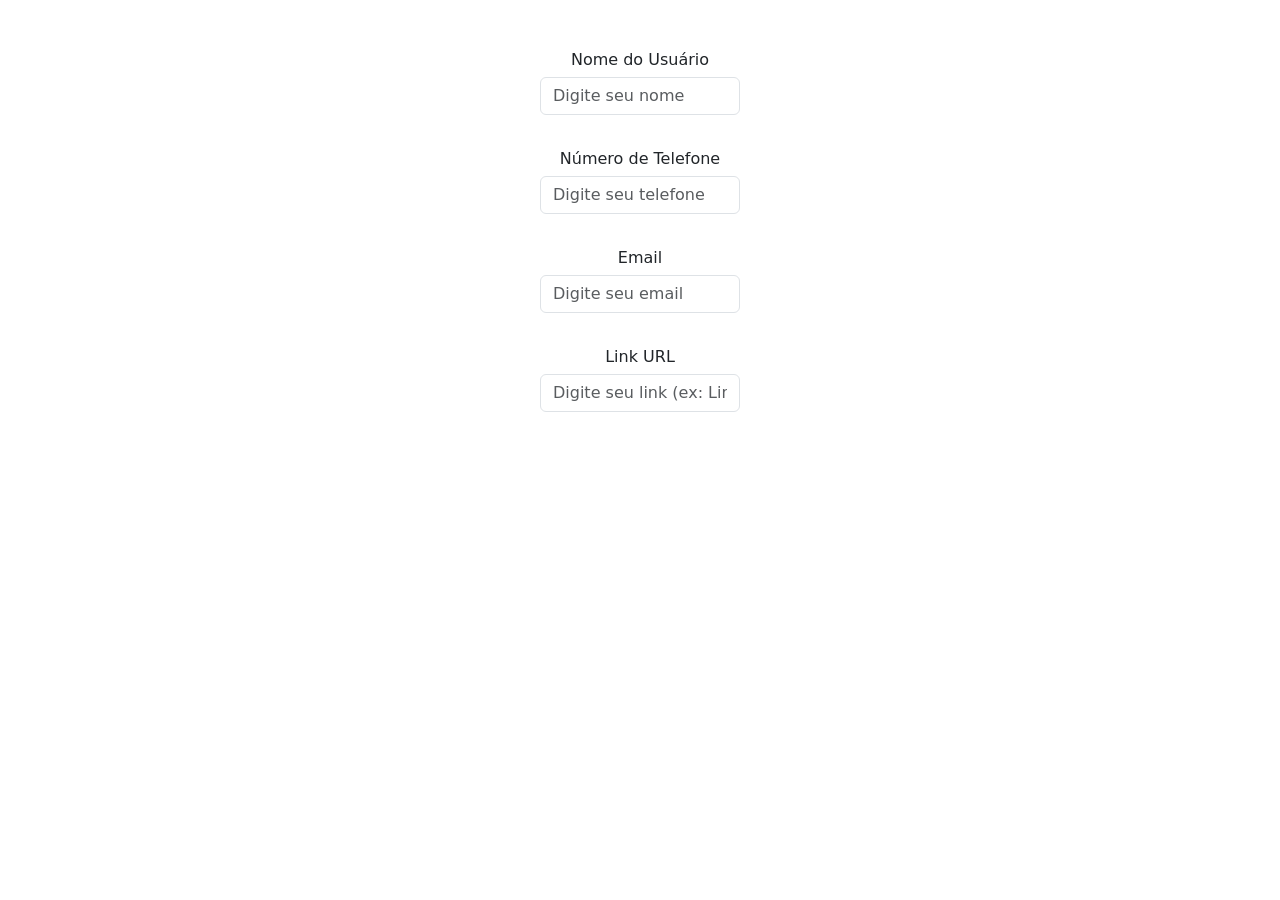
<file: candidatura.html>
<!DOCTYPE html>
<html lang="en">
<head>
    <meta charset="UTF-8">
    <meta name="viewport" content="width=device-width, initial-scale=1.0">
    <title>Detalhes das Empresas</title>
    <link href="css/bootstrap.min.css" rel="stylesheet">
    <link rel="stylesheet" href="estilosite.css">
</head>

<body>
  <div class="container my-5">
    <div class="d-flex flex-column align-items-center gap-3">
      <div class="mb-3" style="width: 200px;">
        <label for="nome" class="form-label">Nome do Usuário</label>
        <input type="text" class="form-control" id="nome" placeholder="Digite seu nome">
      </div>

      <div class="mb-3" style="width: 200px;">
        <label for="telefone" class="form-label">Número de Telefone</label>
        <input type="tel" class="form-control" id="telefone" placeholder="Digite seu telefone">
      </div>

      <div class="mb-3" style="width: 200px;">
        <label for="email" class="form-label">Email</label>
        <input type="email" class="form-control" id="email" placeholder="Digite seu email">
      </div>

      <div class="mb-3" style="width: 200px;">
        <label for="linkurl" class="form-label">Link URL</label>
        <input type="url" class="form-control" id="linkurl" placeholder="Digite seu link (ex: LinkedIn)">
      </div>
    </div>
  </div>

    <script src="js/bootstrap.bundle.min.js"></script>
</body>
</html>
</file>
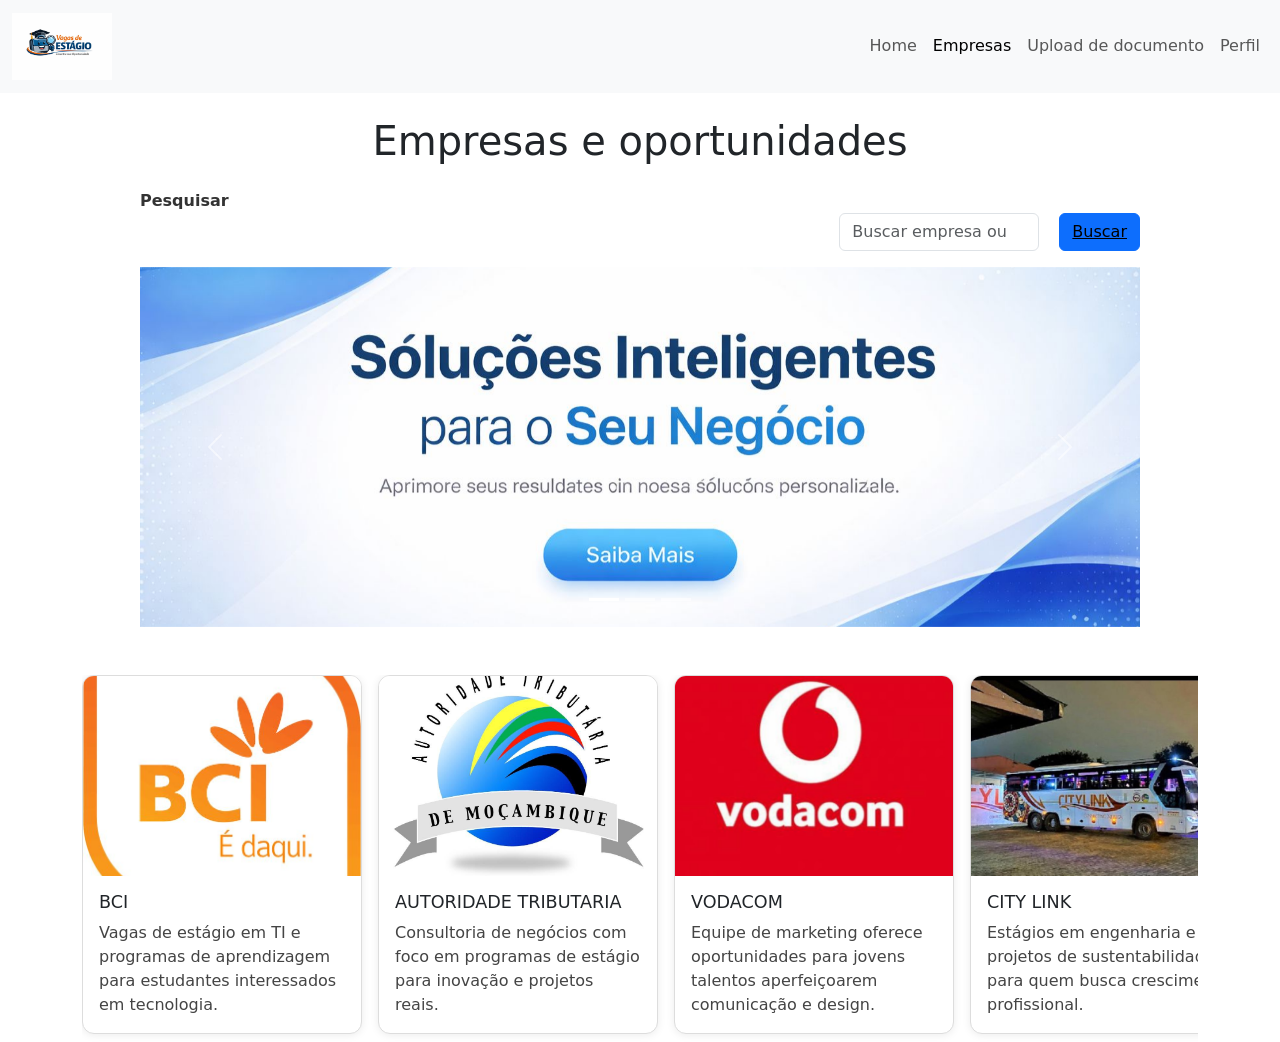
<file: empresas.html>
﻿<!doctype html>
<html lang="pt-BR">
  <head>
    <meta charset="utf-8">
    <meta name="viewport" content="width=device-width, initial-scale=1">
    <title>Empresas - Carrossel</title>
    <link href="css/bootstrap.min.css" rel="stylesheet">
    <link rel="stylesheet" href="estilosite.css">
  </head>
  <body>
    <header class="mb-4">
      <nav class="navbar navbar-expand-lg navbar-light bg-light">
        <div class="container-fluid">
          <a class="navbar-brand" href="site_estagio.html">
            <img src="img/logo_do_site.jpeg" alt="Logotipo" width="100">
          </a>
          <button class="navbar-toggler" type="button" data-bs-toggle="collapse" data-bs-target="#navbarNav" aria-controls="navbarNav" aria-expanded="false" aria-label="Toggle navigation">
            <span class="navbar-toggler-icon"></span>
          </button>
          <div class="collapse navbar-collapse" id="navbarNav">
            <ul class="navbar-nav ms-auto">
              <li class="nav-item"><a class="nav-link" href="site_estagio.html">Home</a></li>
              <li class="nav-item"><a class="nav-link active" aria-current="page" href="empresas.html">Empresas</a></li>
              <li class="nav-item"><a class="nav-link" href="index.html">Upload de documento</a></li>
              <li class="nav-item"><a class="nav-link" href="#">Perfil</a></li>
            </ul>
          </div>
        </div>
      </nav>
    </header>

    <main class="container">
      <h1 class="text-center mb-4">Empresas e oportunidades</h1>
      <div class="mini-carousel mx-auto">
        <div class="carousel-search-tab mb-3">
          <div class="carousel-search-tab__label">Pesquisar</div>
          <form class="d-flex carousel-search-tab__form" role="search">
            <input class="form-control me-2 carousel-search-input" type="search" placeholder="Buscar empresa ou vaga" aria-label="Pesquisar">
            <button class="btn btn-primary " type="submit"><a href="index2.html" class="wajr"> Buscar</a></button>
          </form>
        </div>
        <div id="empresasCarousel" class="carousel slide" data-bs-ride="carousel">
          <div class="carousel-indicators">
          <button type="button" data-bs-target="#empresasCarousel" data-bs-slide-to="0" class="active" aria-current="true" aria-label="Slide 1"></button>
          <button type="button" data-bs-target="#empresasCarousel" data-bs-slide-to="1" aria-label="Slide 2"></button>
          <button type="button" data-bs-target="#empresasCarousel" data-bs-slide-to="2" aria-label="Slide 3"></button>
        </div>
        <div class="carousel-inner">
          <div class="carousel-item active">
            <img src="img/imagem principal do site.jpeg" class="d-block w-100" alt="Empresas parceiras">
            <div class="carousel">
              
            </div>
          </div>
          <div class="carousel-item">
            <img src="img/imagem_2_do_slide_principal.jpeg" class="d-block w-100" alt="Oportunidades de estágio">
            <div class="carousel">
             
            </div>
          </div>
          <div class="carousel-item">
            <img src="img/imagem principal do site.jpeg" class="d-block w-100" alt="Conexão profissional">
            <div class="carousel">
              
            </div>
          </div>
        </div>
        <button class="carousel-control-prev" type="button" data-bs-target="#empresasCarousel" data-bs-slide="prev">
          <span class="carousel-control-prev-icon" aria-hidden="true"></span>
          <span class="visually-hidden">Anterior</span>
        </button>
        <button class="carousel-control-next" type="button" data-bs-target="#empresasCarousel" data-bs-slide="next">
          <span class="carousel-control-next-icon" aria-hidden="true"></span>
          <span class="visually-hidden">Próximo</span>
        </button>
      </div>
      </div>
      <section class="empresa-profiles-section mt-5">
        <div class="empresa-profiles-row">
          <article class="empresa-card">
            <img src="img/bci.jpeg" alt="Empresa BCI" class="empresa-card__img" style="cursor: pointer;" data-bs-toggle="modal" data-bs-target="#modalBCI">
            <div class="empresa-card__body">
              <h3 class="empresa-card__title">BCI</h3>
              <p class="empresa-card__description">Vagas de estágio em TI e programas de aprendizagem para estudantes interessados em tecnologia.</p>
            </div>
          </article>
          <article class="empresa-card">
            <img src="img/autoridade_tributaria.jpeg" alt="Emp ATORIDADE TRIBUTARIA"class="empresa-card__img" style="cursor: pointer;" data-bs-toggle="modal" data-bs-target="#modalAT">
            <div class="empresa-card__body">
              <h3 class="empresa-card__title">AUTORIDADE TRIBUTARIA</h3>
              <p class="empresa-card__description">Consultoria de negócios com foco em programas de estágio para inovação e projetos reais.</p>
            </div>
          </article>
          <article class="empresa-card">
            <img src="img/vodacom.jpeg" alt="Empresa VODACOM" class="empresa-card__img" style="cursor: pointer;" data-bs-toggle="modal" data-bs-target="#modalVodacom">
            <div class="empresa-card__body">
              <h3 class="empresa-card__title">VODACOM</h3>
              <p class="empresa-card__description">Equipe de marketing oferece oportunidades para jovens talentos aperfeiçoarem comunicação e design.</p>
            </div>
          </article>
          <article class="empresa-card">
            <img src="img/city_link.jpeg" alt="Empresa CITY LINK" class="empresa-card__img" style="cursor: pointer;" data-bs-toggle="modal" data-bs-target="#modalCityLink">
            <div class="empresa-card__body">
              <h3 class="empresa-card__title">CITY LINK</h3>
              <p class="empresa-card__description">Estágios em engenharia e projetos de sustentabilidade para quem busca crescimento profissional.</p>
            </div>
          </article>
        </div>
      </section>

      
            </div>
          </article>
        </div>
      </section>
    </main>

    <form action="candidatura.html" method="post">
      <!-- Modal BCI -->
      <div class="modal fade" id="modalBCI" aria-hidden="true" aria-labelledby="modalBCILabel" tabindex="-1">
        <div class="modal-dialog modal-dialog-centered modal-lg">
          <div class="modal-content">
            <div class="modal-header">
              <h1 class="modal-title fs-5" id="modalBCILabel">BCI - Banco Comercial e de Investimentos</h1>
              <button type="submit" class="btn-close" data-bs-dismiss="modal" aria-label="Close"></button>
            </div>
            <div class="modal-body">
              <img src="img/bci.jpeg" alt="BCI" style="width: 100%; max-width: 400px; margin: 0 auto; display: block; margin-bottom: 20px;">
    
            <h2>Vaga de Emprego: Recepcionista</h2>
            <h2> Descrição da Vaga</h2>

<p>

    O BCI procura uma Recepcionista organizada, comunicativa e com excelente apresentação para integrar a sua equipa.

    A profissional será responsável por garantir um atendimento cordial e eficiente aos clientes e visitantes,

    representando a imagem institucional do banco.

</p>

<h2>Responsabilidades</h2>

<ul>

    <li>Receber e encaminhar clientes e visitantes</li>

    <li>Atender chamadas telefónicas e encaminhá-las corretamente</li>

    <li>Gerir correspondências e documentos</li>

    <li>Apoiar nas tarefas administrativas básicas</li>

    <li>Manter a área de recepção organizada e profissional</li>

</ul>

<h2>Requisitos</h2>

<ul>

    <li>Nível médio completo (mínimo)</li>

    <li>Experiência anterior em atendimento ao público (preferencial)</li>

    <li>Boa comunicação verbal e escrita</li>

    <li>Conhecimentos básicos de informática (Word, Excel, e-mail)</li>

    <li>Boa apresentação e postura profissional</li>

    <li>Fluência em Português (Inglês será uma vantagem)</li>

</ul>

<h2>Competências Valorizadas</h2>

<ul>

    <li>Simpatia e empatia no atendimento</li>

    <li>Capacidade de organização</li>

    <li>Pontualidade e responsabilidade</li>

    <li>Trabalho em equipa</li>

</ul>

<h2>Oferecemos</h2>

<ul>

    <li>Ambiente de trabalho profissional</li>

    <li>Oportunidade de crescimento</li>

    <li>Remuneração compatível com a função</li>

    <li>Benefícios internos do banco</li>

</ul>

<h2>Como Candidatar-se</h2>

<div>

    <p>Envie o seu CV e carta de apresentação para: <strong>[businesseliachivas@gmail.com]</strong></p>

    <p>Prazo de candidatura: <strong>[16/10/2026]</strong></p>

</div>
                <div class="modal-footer">
                  <button type="button" class="btn btn-secondary" data-bs-dismiss="modal">Fechar</button>
                  <button type="submit" class="btn btn-primary">Candidatar-se para Vaga</button>
                </div>
              </div>
            </div>
          </div>
          </form>

          <form action="candidatura.html" method="post">
          <!-- Modal Autoridade Tributária -->
          <div class="modal fade" id="modalAT" aria-hidden="true" aria-labelledby="modalATLabel" tabindex="-1">
            <div class="modal-dialog modal-dialog-centered modal-lg">
              <div class="modal-content">
                <div class="modal-header">
                  <h1 class="modal-title fs-5" id="modalATLabel">Autoridade Tributária</h1>
                  <button type="button" class="btn-close" data-bs-dismiss="modal" aria-label="Close"></button>
                </div>
                <div class="modal-body">
                  <img src="img/autoridade_tributaria.jpeg" alt="Autoridade Tributária" style="width: 100%; max-width: 400px; margin: 0 auto; display: block; margin-bottom: 20px;">
                  <h2>Descrição da Vaga</h2>

          <p>

              A Autoridade Tributária de Moçambique procura um profissional qualificado para a área de Recursos Humanos.

              O candidato será responsável por apoiar na gestão de colaboradores, recrutamento, formação e cumprimento das

              políticas internas da instituição.

          </p>

          <h2> Responsabilidades</h2>

          <ol>

              <li>Apoiar processos de recrutamento e seleção</li>

              <li>Gerir registos e documentação dos colaboradores</li>

              <li>Apoiar na integração de novos funcionários</li>

              <li>Controlar assiduidade e desempenho</li>

              <li>Implementar políticas e práticas de RH</li>

              <li>Apoiar ações de formação e desenvolvimento</li>

          </ol>

          <h2>Requisitos</h2>

          <ol>

              <li>Licenciatura em Gestão de Recursos Humanos, Administração ou áreas afins</li>

              <li>Experiência na área de RH (preferencial)</li>

              <li>Conhecimentos de legislação laboral moçambicana</li>

              <li>Boa comunicação verbal e escrita</li>

              <li>Conhecimentos de informática (Word, Excel)</li>

          </ol>

          <h2>Competências Valorizadas</h2>

          <ol>

              <li>Organização e atenção aos detalhes</li>

              <li>Ética e confidencialidade</li>

              <li>Capacidade de trabalhar em equipa</li>

              <li>Proatividade e iniciativa</li>

          </ol>

          <h2>Oferecemos</h2>

          <ol>

              <li>Integração numa instituição pública de referência</li>

              <li>Ambiente profissional e estável</li>

              <li>Oportunidades de desenvolvimento</li>

            

          </ol>

          <div >

              <h2>Como Candidatar-se</h2>

              <p>Envie o seu CV e carta de apresentação para: <strong>[businesseliachivas@gmail.com]</strong></p>

              <p>Prazo de candidatura: <strong>[06/12/2026]</strong></p>

          </div>
                </div>
                <div>
                  <button type="button" class="btn btn-secondary" data-bs-dismiss="modal">Fechar</button>
                  <button type="submit" class="btn btn-primary">Candidatar-se para Vaga</button>
                </div>
              </div>
            </div>
          </div>
        </form>

        <form action="candidatura.html" method="post"> 
    <!-- Modal Vodacom -->
    <div class="modal fade" id="modalVodacom" aria-hidden="true" aria-labelledby="modalVodacomLabel" tabindex="-1">
      <div class="modal-dialog modal-dialog-centered modal-lg">
        <div class="modal-content">
          <div class="modal-header">
            <h1 class="modal-title fs-5" id="modalVodacomLabel">Vodacom Moçambique</h1>
            <button type="button" class="btn-close" data-bs-dismiss="modal" aria-label="Close"></button>
          </div>
          <div class="modal-body">
            <img src="img/vodacom.jpeg" alt="Vodacom" style="width: 100%; max-width: 400px; margin: 0 auto; display: block; margin-bottom: 20px;">
           <h2>📌 Descrição da Vaga</h2>

    <p>

        A Vodacom está à procura de um Técnico de Informática qualificado para integrar a sua equipa de TI.

        O profissional será responsável por garantir o bom funcionamento dos sistemas, suporte técnico aos utilizadores

        e manutenção da infraestrutura tecnológica.

    </p>

    <h2> Responsabilidades</h2>

    <ol>

        <li>Prestar suporte técnico a utilizadores (hardware e software)</li>

        <li>Instalar e configurar computadores e sistemas</li>

        <li>Monitorar redes e sistemas da empresa</li>

        <li>Diagnosticar e resolver problemas técnicos</li>

        <li>Garantir a segurança básica dos sistemas</li>

        <li>Apoiar na manutenção de servidores e redes</li>

    </ol>

    <h2>Requisitos</h2>

    <ol>

        <li>Formação em Informática ou áreas afins</li>

        <li>Experiência na área de TI (preferencial)</li>

        <li>Conhecimentos de Windows e Linux</li>

        <li>Noções de redes (LAN, Wi-Fi, TCP/IP)</li>

        <li>Conhecimentos básicos de segurança informática</li>

        <li>Boa capacidade de resolução de problemas</li>

    </ol>

    <h2>Competências Valorizadas</h2>

    <ol>

        <li>Pensamento analítico</li>

        <li>Proatividade</li>

        <li>Trabalho em equipa</li>

        <li>Capacidade de aprendizagem rápida</li>

    </ol>

    <h2>Oferecemos</h2>

    <ol>

        <li>Integração numa empresa líder em telecomunicações</li>

        <li>Ambiente tecnológico dinâmico</li>

        <li>Formação contínua</li>

        <li>Oportunidade de crescimento profissional</li>

        <li>Salário compatível com a função</li>

    </ol>

    <div >

        <h2>Como Candidatar-se</h2>

        <p>Envie o seu CV para: <strong>[businesseliachivas@gmail.com]</strong></p>

        <p>Prazo de candidatura: <strong>[02/14/2026]</strong></p>

        <a href="#" class="btn">Candidatar-se Agora</a>

    </div>

</div>
          </div>
          <div class="modal-footer">
            <button type="button" class="btn btn-secondary" data-bs-dismiss="modal">Fechar</button>
            <button type="submit" class="btn btn-primary">Candidatar-se para Vaga</button>
          </div>
        </div>
      </div>
    </div>
    </form>

    <form action="candidatura.html" method="post">
    <!-- Modal City Link -->
    <div class="modal fade" id="modalCityLink" aria-hidden="true" aria-labelledby="modalCityLinkLabel" tabindex="-1">
      <div class="modal-dialog modal-dialog-centered modal-lg">
        <div class="modal-content">
          <div class="modal-header">
            <h1 class="modal-title fs-5" id="modalCityLinkLabel">City Link</h1>
            <button type="button" class="btn-close" data-bs-dismiss="modal" aria-label="Close"></button>
          </div>
          <div class="modal-body">
            <img src="img/city_link.jpeg" alt="City Link" style="width: 100%; max-width: 400px; margin: 0 auto; display: block; margin-bottom: 20px;">
            <h2> Descrição da Vaga</h2>

    <p>

        A Citylink está à procura de um Motorista responsável e experiente para integrar a sua equipa.

        O profissional será responsável pelo transporte seguro e eficiente de passageiros ou mercadorias,

        garantindo pontualidade e qualidade no serviço prestado.

    </p>

    <h2> Responsabilidades</h2>

    <ol>

        <li>Conduzir veículos da empresa com segurança e responsabilidade</li>

        <li>Cumprir rotas e horários estabelecidos</li>

        <li>Garantir a manutenção básica e limpeza do veículo</li>

        <li>Reportar eventuais avarias ou incidentes</li>

        <li>Prestar atendimento cordial aos clientes</li>

    </0l>

    <h2>Requisitos</h2>

    <ol>

        <li>Carta de condução válida (carta profissional)</li>

        <li>Experiência comprovada como motorista (preferencial)</li>

        <li>Conhecimento das rotas locais</li>

        <li>Boa conduta e histórico de condução limpo</li>

        <li>Disponibilidade de horários</li>

    </ol>

    <h2>Competências Valorizadas</h2>

    <ol>

        <li>Pontualidade e responsabilidade</li>

        <li>Atenção aos detalhes</li>

        <li>Boa comunicação</li>

        <li>Capacidade de trabalhar sob pressão</li>

    </ol>

    <h2>Oferecemos</h2>

    <ol>

        <li>Salário compatível com a função</li>

        <li>Ambiente de trabalho estável</li>

        <li>Possibilidade de crescimento na empresa</li>

        <li>Benefícios internos</li>

    </ol>

    <div>

        <h2> Como Candidatar-se</h2>

        <p>Envie o seu CV para: <strong>[businesseliachivas@gmail.com]</strong></p>

        <p>Prazo de candidatura: <strong>[04/3/2025]</strong></p>
          </div>
          <div>
            <button type="button" class="btn btn-secondary" data-bs-dismiss="modal">Fechar</button>
            <button type="submit" class="btn btn-primary">Candidatar-se para Vaga</button>
          </div>
        </div>
      </div>
    </div>
    </form>

     <!-- Rodapé -->
  <footer class="bg-dark text-white text-center py-3 mt-5">
    <p class="mb-0"> 2026 businesseliachivas | Todos os direitos reservados</p>
  </footer>
    

    <script src="js/bootstrap.bundle.min.js"></script>
  </body>
</html>
</file>
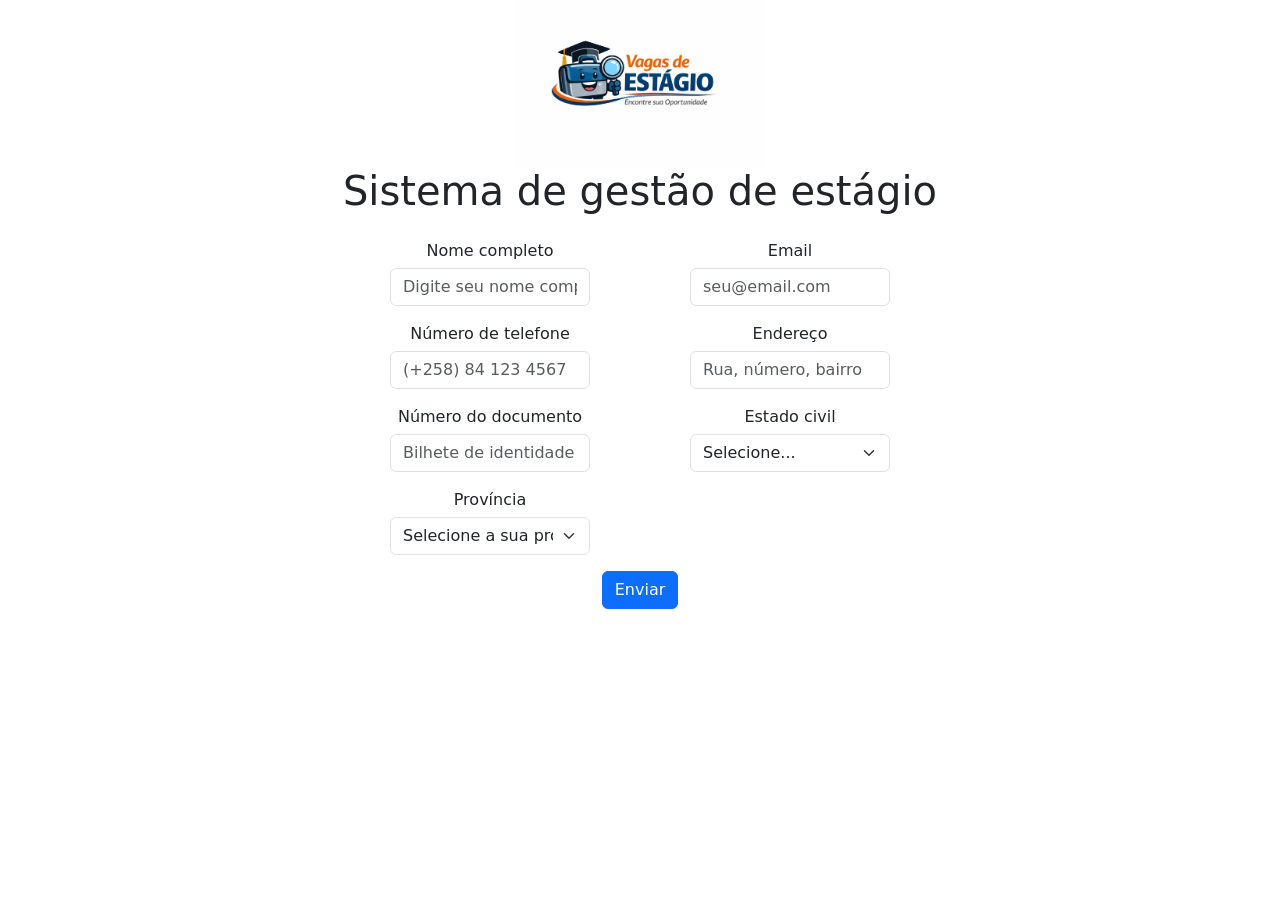
<file: login.html>
<!DOCTYPE html>
<html lang="en">
<head>
    <meta charset="UTF-8">
    <meta name="viewport" content="width=device-width, initial-scale=1.0">
    <title>login</title>
    <link href="css/bootstrap.min.css" rel="stylesheet">
    <link rel="stylesheet" href="estilosite.css">
</head>
<body>
    <header>
    </header>
  
    <section>
        <div id="logotipo"> 
            <img src="img/logo_do_site.jpeg" width="250px" alt="Logo do site">
            <h1>Sistema de gest&atilde;o de est&aacute;gio</h1>
        </div>

        <form action="empresas.html" class="form-container row g-3">
        
            <div class="col-md-6">
                <label for="inputNomeCompleto" class="form-label">Nome completo</label>
                <input type="text" class="form-control" id="inputNomeCompleto" placeholder="Digite seu nome completo" required>
            </div>

            <div class="col-md-6">
                <label for="inputEmail4" class="form-label">Email</label>
                <input type="email" class="form-control" id="inputEmail4" placeholder="seu@email.com" required>
            </div>

            <div class="col-md-6">
                <label for="inputTelefone" class="form-label">Número de telefone</label>
                <input type="tel" class="form-control" id="inputTelefone" placeholder="(+258) 84 123 4567" required>
            </div>

            <div class="col-md-6">
                <label for="inputEndereco" class="form-label">Endereço</label>
                <input type="text" class="form-control" id="inputEndereco" placeholder="Rua, número, bairro" required>
            </div>

            <div class="col-md-6">
                <label for="inputDocumento" class="form-label">Número do documento</label>
                <input type="text" class="form-control" id="inputDocumento" placeholder="Bilhete de identidade ou passaporte" required>
            </div>

            <div class="col-md-6">
                <label for="inputEstadoCivil" class="form-label">Estado civil</label>
                <select id="inputEstadoCivil" class="form-select" required>
                    <option selected>Selecione...</option>
                    <option>Solteiro(a)</option>
                    <option>Casado(a)</option>
                    <option>Divorciado(a)</option>
                    <option>Viúvo(a)</option>
                </select>
            </div>

            <div class="col-md-6">
                <label for="inputProvincia" class="form-label">Província</label>
                <select id="inputProvincia" class="form-select" required>
                    <option selected>Selecione a sua província</option>
                    <option>Maputo</option>
                    <option>Gaza</option>
                    <option>Inhambane</option>
                    <option>Sofala</option>
                    <option>Manica</option>
                    <option>Tete</option>
                    <option>Zamb&eacute;zia</option>
                    <option>Nampula</option>
                    <option>Cabo Delgado</option>
                    <option>Niassa</option>
                    <option>Matola</option>
                    <option>Outras</option>
                </select>
            </div>

            <div class="col-12 text-center">
                <button type="submit" class="btn btn-primary">Enviar</button>
            </div>
        </form>
    </section>
    <footer>

    </footer>
    <script src="js/bootstrap.bundle.min.js"></script>
</body>
</html>
</file>
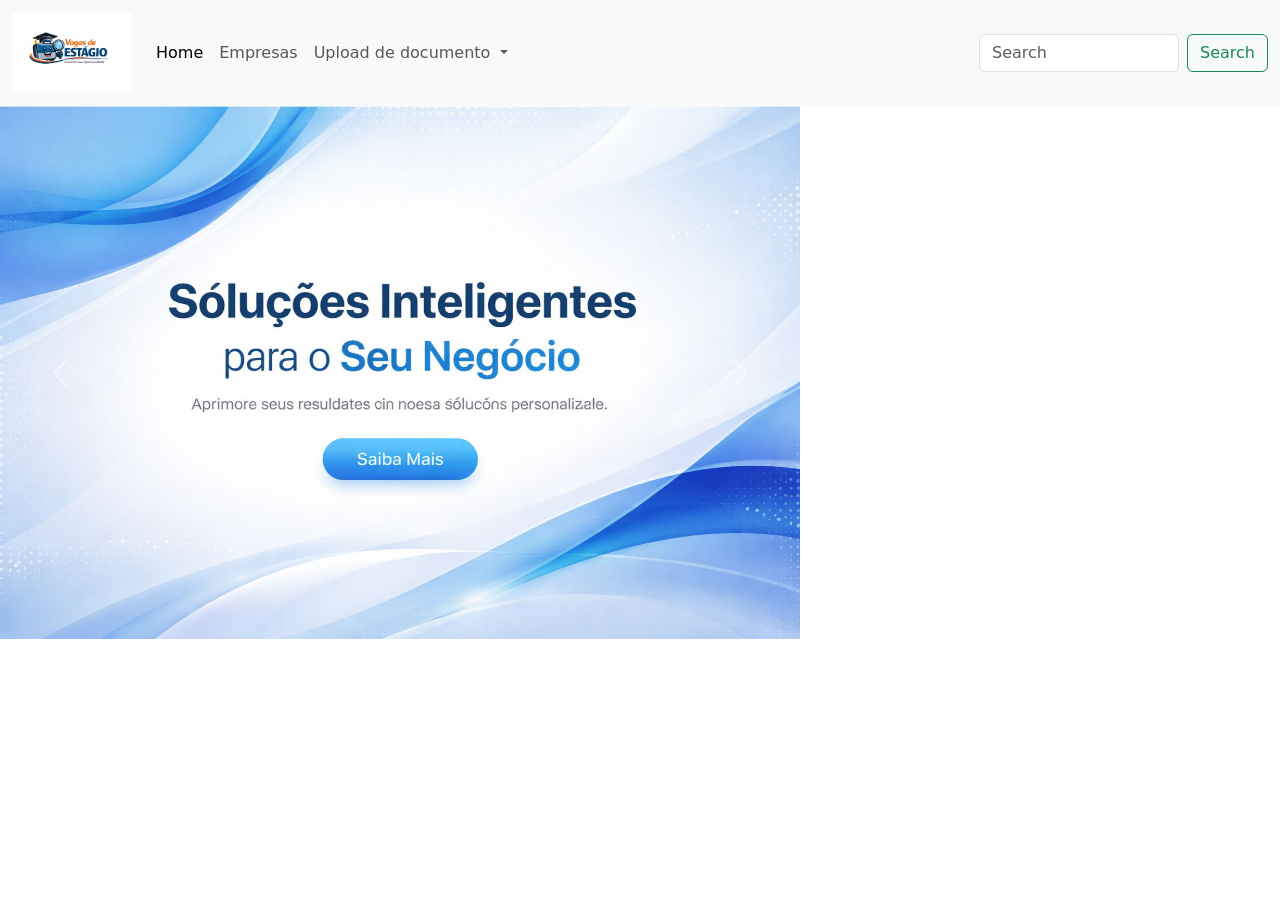
<file: site_estagio.html>
<!doctype html>
<html lang="en">
  <head>
    <meta charset="utf-8">
    <meta name="viewport" content="width=device-width, initial-scale=1">
    <title>Bootstrap demo</title>
    <link href="css/bootstrap.min.css" rel="stylesheet">
    <link rel="stylesheet" href="estilosite.css">
  </head>
  <body>
    <div>
        <header>
           <nav class="navbar navbar-expand-lg bg-body-tertiary">
  <div class="container-fluid">
    <a class="navbar-brand" href="#">
      <img src="img/logo_do_site.jpeg" alt="Logotipo" width="120" />
    </a>
    <button class="navbar-toggler" type="button" data-bs-toggle="collapse" data-bs-target="#navbarSupportedContent" aria-controls="#navbarSupportedContent" aria-expanded="false" aria-label="Toggle navigation">
      <span class="navbar-toggler-icon"></span>
    </button>
    <div class="collapse navbar-collapse" id="navbarSupportedContent">
      <ul class="navbar-nav me-auto mb-2 mb-lg-0">
        <li class="nav-item">
          <a class="nav-link active" aria-current="page" href="#">Home</a>
        </li>
        <li class="nav-item">
          <a class="nav-link" href="#">Empresas</a>
        </li>
        <li class="nav-item dropdown">
          <a class="nav-link dropdown-toggle" href="#" role="button" data-bs-toggle="dropdown" aria-expanded="false">
            Upload de documento
          </a>
          <ul class="dropdown-menu">
            <li><a class="dropdown-item" href="#">Perfil</a></li>
          </ul>
        </li>
      </ul>
      <form class="d-flex" role="search">
        <input class="form-control me-2" type="search" placeholder="Search" aria-label="Search"/>
        <button class="btn btn-outline-success" type="submit">Search</button>
      </form>
    </div>
  </div>
</nav><!--cabecalho-->





        </header>
        <section>
            <!--corpo principal-->
            
            <!--slide show prinipal do slide-->

                      <div id="carouselExampleInterval" class="carousel slide" data-bs-ride="carousel">
              <div class="carousel-inner">
                <div class="carousel-item active" data-bs-interval="10000">
                  <img src="img/imagem principal do site.jpeg" class="d-block w-100" alt="...">
                </div>
                
                <div class="carousel-item">
                  <img src="img/imagem_2_do_slide_principal.jpeg" class="d-block w-100" alt="...">
                </div>
              </div>
              <button class="carousel-control-prev" type="button" data-bs-target="#carouselExampleInterval" data-bs-slide="prev">
                <span class="carousel-control-prev-icon" aria-hidden="true"></span>
                <span class="visually-hidden">Previous</span>
              </button>
              <button class="carousel-control-next" type="button" data-bs-target="#carouselExampleInterval" data-bs-slide="next">
                <span class="carousel-control-next-icon" aria-hidden="true"></span>
                <span class="visually-hidden">Next</span>
              </button>
            </div>

        </section>
        <footer>
            <!--rodape-->
        </footer>
    </div>
    <script src="js/bootstrap.bundle.min.js"></script>
  </body>
</html>
</file>
<file: estilosite.css>
#carouselExampleInterval {
    width: 800px;
    height: auto;
}

#logotipo {
    text-align: center;
}

.mini-carousel {
    max-width: 1000px;
    width: 100%;
    margin: 0 auto 2rem auto;
}

..carousel-search-tab {
    max-width: 900px;
    margin: 0 auto 1rem;
    display: flex;
    align-items: center;
    justify-content: space-between;
    gap: 1rem;
    padding: 0.75rem 1rem;
    border: 1px solid #ddd;
    border-radius: 0.75rem;
    background: #fff;
    box-shadow: 0 1px 10px rgba(0,0,0,0.05);
}

.carousel-search-tab__label {
    font-weight: 600;
    color: #333;
    min-width: 110px;
}

.carousel-search-tab__form {
    flex: 1;
    gap: 0.75rem;
}

.carousel-search-input {
    min-width: 0;
    width: 100%;
    max-width: none;
}

.mini-carousel .carousel-item img {
    height: 360px;
    object-fit: cover;
}

.empresa-profiles-row {
    display: flex;
    flex-wrap: nowrap;
    gap: 1rem;
    overflow-x: auto;
    padding-bottom: 0.5rem;
    scroll-snap-type: x mandatory;
}

.empresa-card {
    min-width: 280px;
    max-width: 320px;
    border: 1px solid #ddd;
    border-radius: 12px;
    overflow: hidden;
    background: #fff;
    box-shadow: 0 1px 8px rgba(0,0,0,0.08);
    display: flex;
    flex-direction: column;
    scroll-snap-align: start;
}

.empresa-card__img {
    width: 100%;
    height: 200px;
    object-fit: cover;
}

.empresa-card__body {
    padding: 1rem;
}

.empresa-card__title {
    margin: 0 0 0.5rem;
    font-size: 1.1rem;
}

.empresa-card__description {
    margin: 0;
    color: #444;
    line-height: 1.5;
}

@media (max-width: 768px) {
    .empresa-profiles-row {
        min-width: 100%;
    }
    .empresa-card {
        min-width: 240px;
        max-width: 260px;
    }
}

.form-container {
    max-width: 600px;
    margin: 0 auto;
    display: flex;
    flex-wrap: wrap;
}

.form-control {
    width: 200px;
    margin: 0 auto;
    display: block;
}

.form-select {
    width: 200px;
    margin: 0 auto;
    display: block;
}

.form-label {
    text-align: center;
    display: block;
    margin-bottom: 5px;
}
.wajr{
    color: black;
}
</file>
